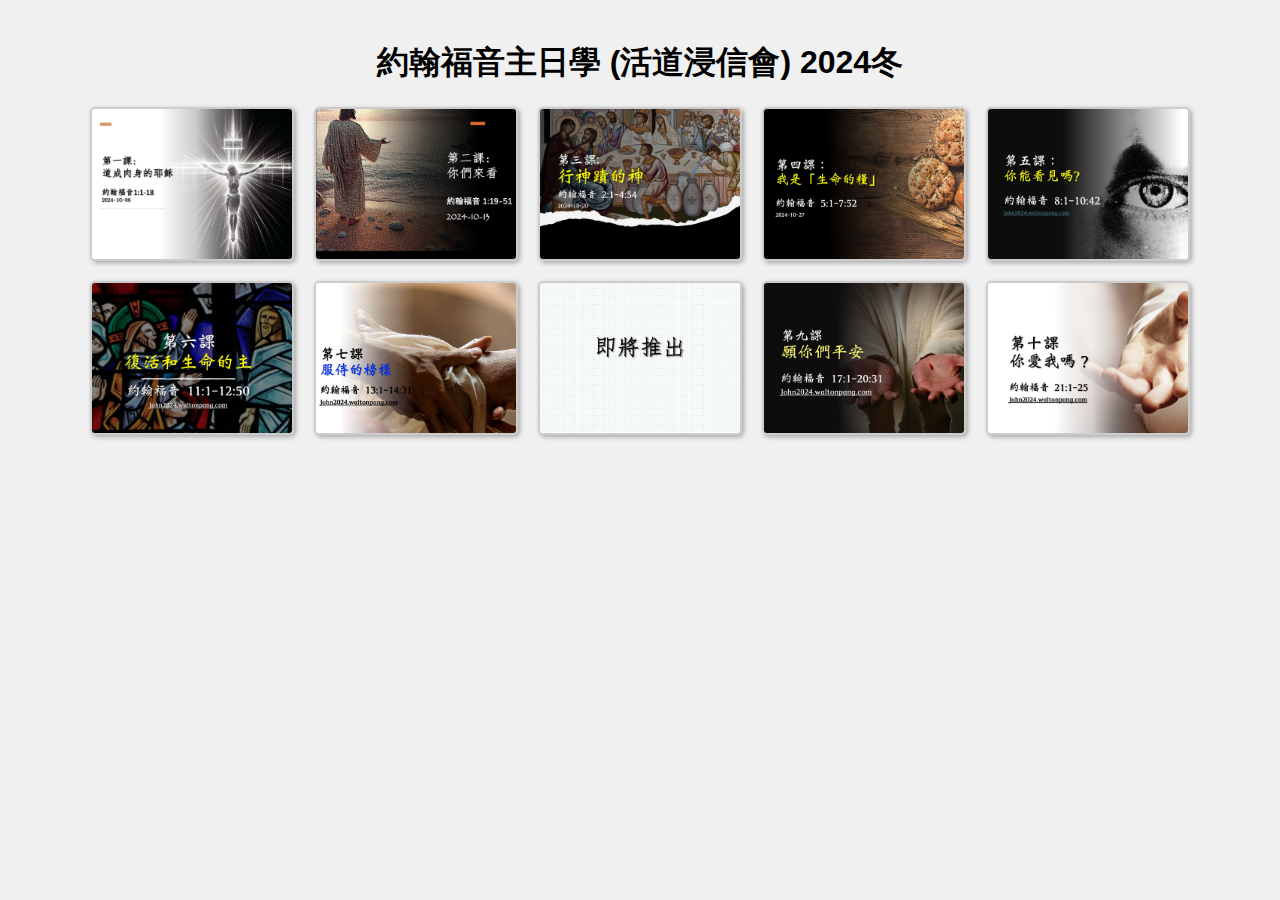
<file: index.html>
<!DOCTYPE html>
<html lang="en">
<head>
    <meta charset="UTF-8">
    <meta http-equiv="X-UA-Compatible" content="IE=edge">
    <meta name="viewport" content="width=device-width, initial-scale=1.0">
    <title>約翰福音主日學 (活道浸信會) 2024冬</title>
    <style>
        body {
            font-family: Arial, sans-serif;
            background-color: #f0f0f0;
            margin: 0;
            padding: 20px;
        }
        h1 {
            text-align: center;
        }
        .gallery {
            display: flex;
            flex-wrap: wrap;
            justify-content: center;
            gap: 20px;
        }
        .thumbnail {
            width: 200px;
            height: 150px;
            overflow: hidden;
            border: 2px solid #ccc;
            border-radius: 5px;
            box-shadow: 2px 2px 5px rgba(0,0,0,0.3);
        }
        .thumbnail img {
            width: 100%;
            height: 100%;
            object-fit: cover;
            transition: transform 0.3s;
        }
        .thumbnail img:hover {
            transform: scale(1.1);
        }
        a {
            text-decoration: none;
            color: inherit;
        }
    </style>
</head>
<body>
    <h1>約翰福音主日學 (活道浸信會) 2024冬</h1>
    <div class="gallery">
        <a href="slides/lesson1.html" class="thumbnail">
            <img src="images/thumb1.jpeg" alt="第一課">
        </a>
        <a href="slides/lesson2.html" class="thumbnail">
            <img src="images/thumb2.jpeg" alt="第二課">
        </a>
        <a href="slides/lesson3.html" class="thumbnail">
            <img src="images/thumb3.jpeg" alt="第三課">
        </a>
        <a href="slides/lesson4.html" class="thumbnail">
            <img src="images/thumb4.jpeg" alt="第四課">
        </a>
        <a href="slides/lesson5.html" class="thumbnail">
            <img src="images/thumb5.jpeg" alt="第五課">
        </a>
        <a href="slides/lesson6.html" class="thumbnail">
            <img src="images/thumb6.jpeg" alt="第六課">
        </a>
        <a href="slides/lesson7.html" class="thumbnail">
            <img src="images/thumb7.jpeg" alt="第七課">
        </a>
        <a href="slides/lesson8.html" class="thumbnail">
            <img src="images/thumb8.jpeg" alt="第八課">
        </a>
        <a href="slides/lesson9.html" class="thumbnail">
            <img src="images/thumb9.jpeg" alt="第九課">
        </a>
        <a href="slides/lesson10.html" class="thumbnail">
            <img src="images/thumb10.jpeg" alt="第十課">
        </a>
        <!-- Add more thumbnails as needed -->
    </div>
</body>
</html>
</file>
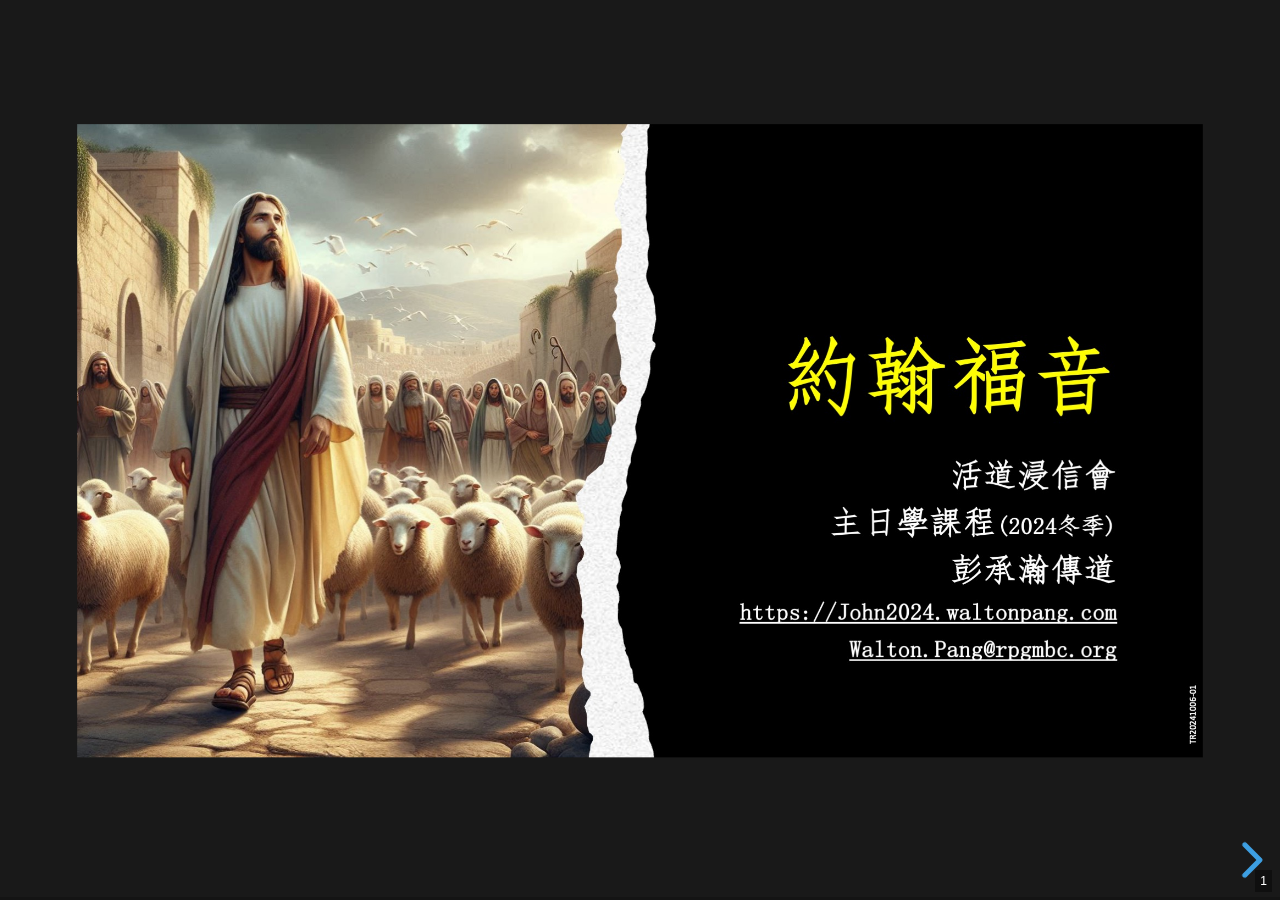
<file: slides/lesson1.html>
<!DOCTYPE html>
<html lang="en">
<head>
    <meta charset="UTF-8">
    <meta http-equiv="X-UA-Compatible" content="IE=edge">
    <meta name="viewport" content="width=device-width, initial-scale=1.0">
    <title>第一課</title>
    <link rel="stylesheet" href="../reveal.js/dist/reveal.css">
    <link rel="stylesheet" href="../reveal.js/dist/theme/black.css" id="theme">
    <style>
        /* Optional: Custom styles */
    </style>
</head>
<body>
    <div class="reveal">
        <div class="slides">
            <!-- Slide 1 -->
            <section>
                <img src="../images/lesson1/slide1.jpeg" alt="Slide 1" style="width:100%; height:auto;">
            </section>
            <!-- Slide 2 -->
            <section>
                <img src="../images/lesson1/slide2.jpeg" alt="Slide 2" style="width:100%; height:auto;">
            </section>
            <!-- Slide 3 -->
            <section>
                <img src="../images/lesson1/slide3.jpeg" alt="Slide 3" style="width:100%; height:auto;">
            </section>
            <!-- Slide 4 -->
            <section>
                <img src="../images/lesson1/slide4.jpeg" alt="Slide 4" style="width:100%; height:auto;">
            </section>
            <!-- Slide 5 -->
            <section>
                <img src="../images/lesson1/slide5.jpeg" alt="Slide 5" style="width:100%; height:auto;">
            </section>
            <!-- Slide 6 -->
            <section>
                <img src="../images/lesson1/slide6.jpeg" alt="Slide 6" style="width:100%; height:auto;">
            </section>
            <!-- Slide 7 -->
            <section>
                <img src="../images/lesson1/slide7.jpeg" alt="Slide 7" style="width:100%; height:auto;">
            </section>
            <!-- Slide 8 -->
            <section>
              <img src="../images/lesson1/slide8.jpeg" alt="Slide 8" style="width:100%; height:auto;">
            </section>
             <!-- Slide 9 -->
             <section>
              <img src="../images/lesson1/slide9.jpeg" alt="Slide 9" style="width:100%; height:auto;">
            </section>
            <!-- Slide 10 -->
            <section>
                <img src="../images/lesson1/slide10.jpeg" alt="Slide 10" style="width:100%; height:auto;">
            </section>
            <!-- Slide 11 -->
            <section>
                <img src="../images/lesson1/slide11.jpeg" alt="Slide 11" style="width:100%; height:auto;">
            </section>
            <!-- Slide 12 -->
            <section>
                <img src="../images/lesson1/slide12.jpeg" alt="Slide 12" style="width:100%; height:auto;">
            </section>
            <!-- Slide 13 -->
            <section>
                <img src="../images/lesson1/slide13.jpeg" alt="Slide 13" style="width:100%; height:auto;">
            </section>
        </div>
    </div>

    <script src="../reveal.js/dist/reveal.js"></script>
    <script>
        Reveal.initialize({
            controls: true,
            progress: true,
            center: true,
            hash: true,
            slideNumber: true,
            transition: 'slide' // none/fade/slide/convex/concave/zoom
        });
    </script>
</body>
</html>
</file>
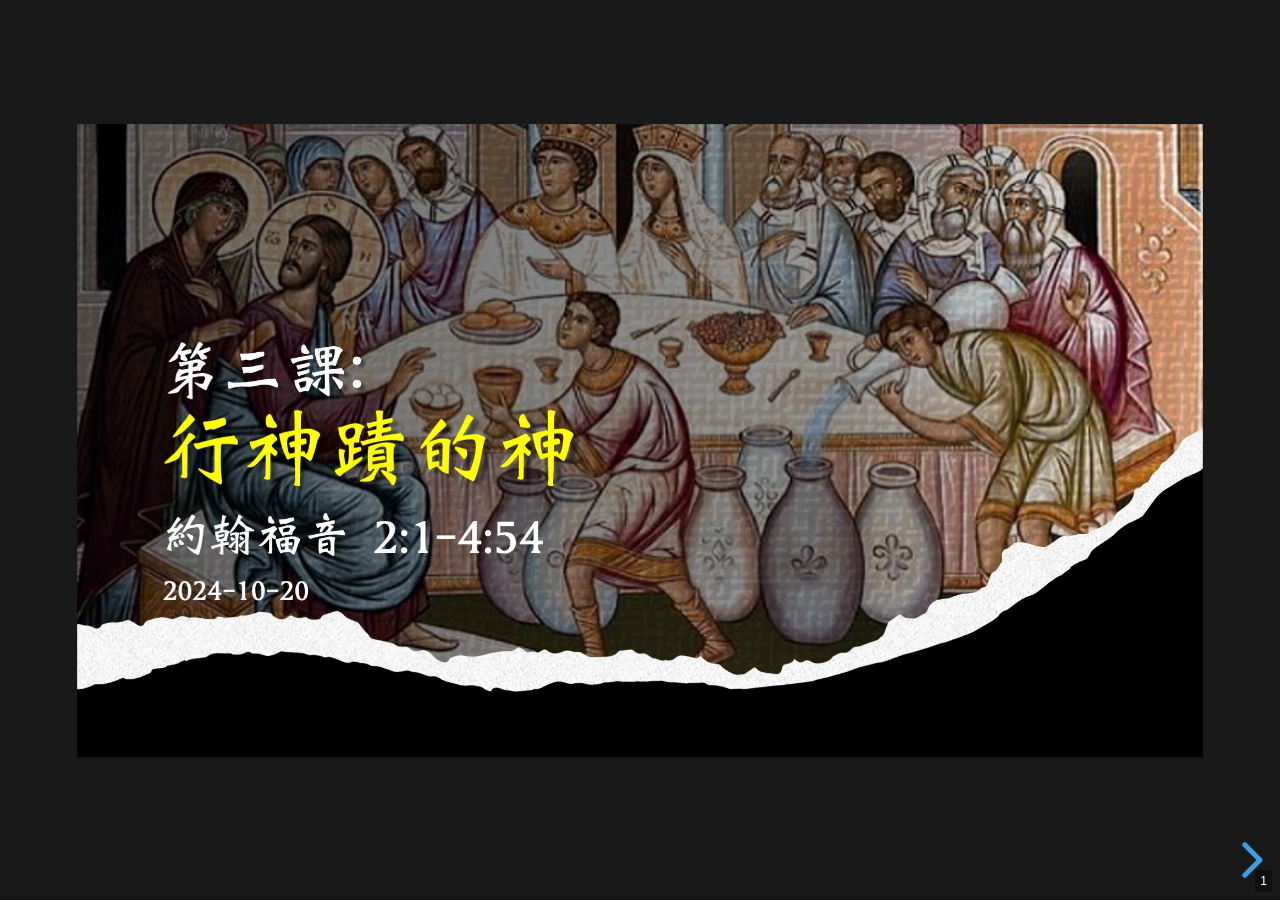
<file: slides/lesson3.html>
<!DOCTYPE html>
<html lang="en">
<head>
    <meta charset="UTF-8">
    <meta http-equiv="X-UA-Compatible" content="IE=edge">
    <meta name="viewport" content="width=device-width, initial-scale=1.0">
    <title>第三課</title>
    <link rel="stylesheet" href="../reveal.js/dist/reveal.css">
    <link rel="stylesheet" href="../reveal.js/dist/theme/black.css" id="theme">
    <style>
        /* Optional: Custom styles */
    </style>
</head>
<body>
    <div class="reveal">
        <div class="slides">
            <!-- Slide 1 -->
            <section>
                <img src="../images/lesson3/TR20241020-01.jpeg" alt="Slide 1" style="width:100%; height:auto;">
            </section>
            <!-- Slide 2 -->
            <section>
                <img src="../images/lesson3/TR20241020-02.jpeg" alt="Slide 2" style="width:100%; height:auto;">
            </section>
            <!-- Slide 3 -->
            <section>
                <img src="../images/lesson3/TR20241020-03.jpeg" alt="Slide 3" style="width:100%; height:auto;">
            </section>
            <!-- Slide 4 -->
            <section>
                <img src="../images/lesson3/TR20241020-04.jpeg" alt="Slide 4" style="width:100%; height:auto;">
            </section>
            <!-- Slide 5 -->
            <section>
                <img src="../images/lesson3/TR20241020-05.jpeg" alt="Slide 5" style="width:100%; height:auto;">
            </section>
            <!-- Slide 6 -->
            <section>
                <img src="../images/lesson3/TR20241020-06.jpeg" alt="Slide 6" style="width:100%; height:auto;">
            </section>
            <!-- Slide 7 -->
            <section>
                <img src="../images/lesson3/TR20241020-07.jpeg" alt="Slide 7" style="width:100%; height:auto;">
            </section>
            <!-- Slide 8 -->
            <section>
              <img src="../images/lesson3/TR20241020-08.jpeg" alt="Slide 8" style="width:100%; height:auto;">
            </section>
             <!-- Slide 9 -->
             <section>
              <img src="../images/lesson3/TR20241020-09.jpeg" alt="Slide 9" style="width:100%; height:auto;">
            </section>
            <!-- Slide 10 -->
            <section>
                <img src="../images/lesson3/TR20241020-10.jpeg" alt="Slide 10" style="width:100%; height:auto;">
            </section>
            <!-- Slide 11 -->
            <section>
                <img src="../images/lesson3/TR20241020-11.jpeg" alt="Slide 11" style="width:100%; height:auto;">
            </section>
            <!-- Slide 12 -->
            <section>
                <img src="../images/lesson3/TR20241020-12.jpeg" alt="Slide 12" style="width:100%; height:auto;">
            </section>
            <!-- Slide 13 -->
            <section>
                <img src="../images/lesson3/TR20241020-13.jpeg" alt="Slide 13" style="width:100%; height:auto;">
            </section>
            <!-- Slide 14 -->
            <section>
                <img src="../images/lesson3/TR20241020-14.jpeg" alt="Slide 14" style="width:100%; height:auto;">
            </section>
            <!-- Slide 15 -->
            <section>
                <img src="../images/lesson3/TR20241020-15.jpeg" alt="Slide 15" style="width:100%; height:auto;">
            </section>
            <!-- Slide 16 -->
            <section>
                <img src="../images/lesson3/TR20241020-16.jpeg" alt="Slide 16" style="width:100%; height:auto;">
            </section>
            <!-- Slide 17 -->
            <section>
                <img src="../images/lesson3/TR20241020-17.jpeg" alt="Slide 17" style="width:100%; height:auto;">
            </section>
            <!-- Slide 18 -->
            <section>
                <img src="../images/lesson3/TR20241020-18.jpeg" alt="Slide 18" style="width:100%; height:auto;">
            </section>
        </div>
    </div>

    <script src="../reveal.js/dist/reveal.js"></script>
    <script>
        Reveal.initialize({
            controls: true,
            progress: true,
            center: true,
            hash: true,
            slideNumber: true,
            transition: 'slide' // none/fade/slide/convex/concave/zoom
        });
    </script>
</body>
</html>
</file>
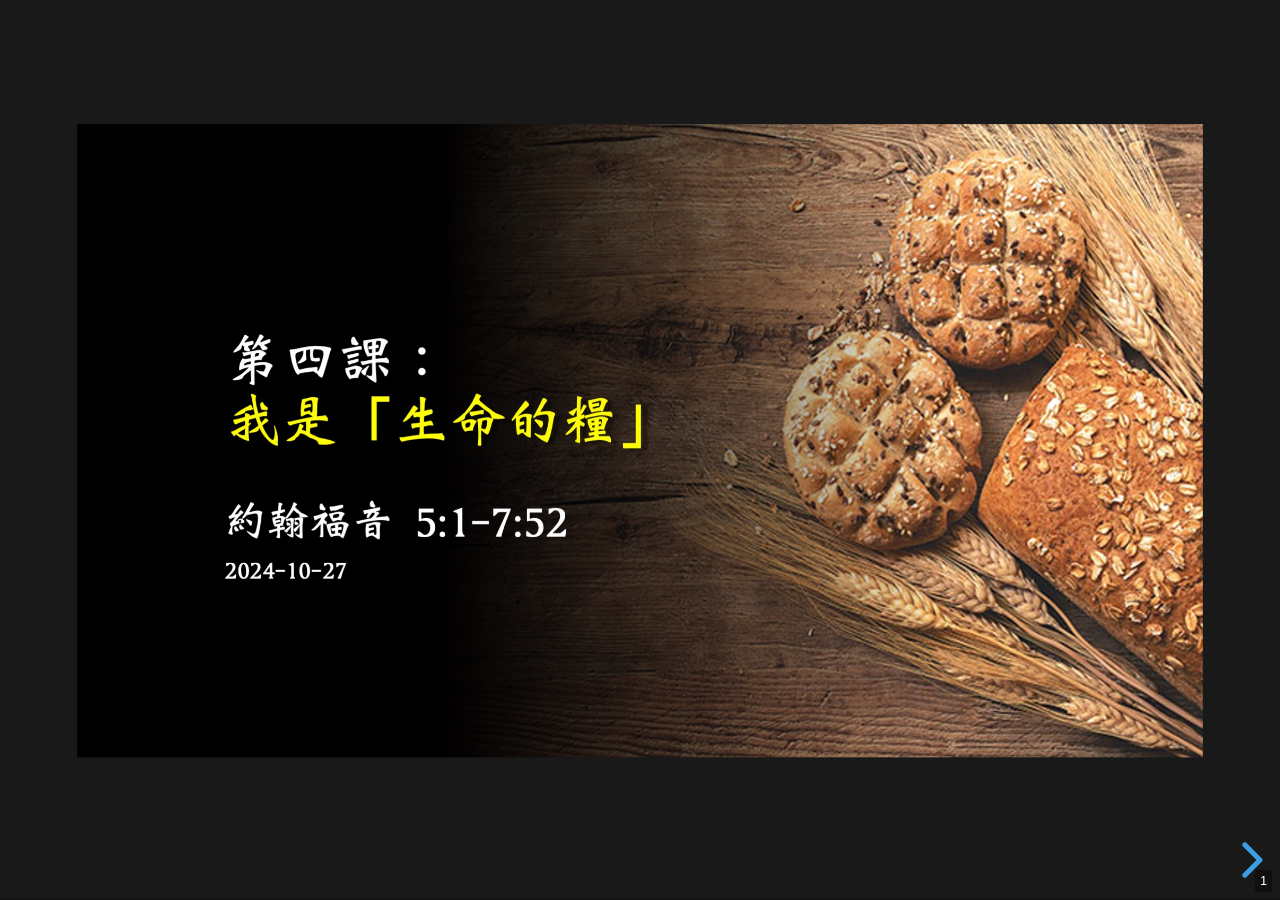
<file: slides/lesson4.html>
<!DOCTYPE html>
<html lang="en">
<head>
    <meta charset="UTF-8">
    <meta http-equiv="X-UA-Compatible" content="IE=edge">
    <meta name="viewport" content="width=device-width, initial-scale=1.0">
    <title>第四課</title>
    <link rel="stylesheet" href="../reveal.js/dist/reveal.css">
    <link rel="stylesheet" href="../reveal.js/dist/theme/black.css" id="theme">
    <style>
        /* Optional: Custom styles */
    </style>
</head>
<body>
    <div class="reveal">
        <div class="slides">
            <!-- Slide 1 -->
            <section>
                <img src="../images/lesson4/TR20241027-01.jpeg" alt="Slide 1" style="width:100%; height:auto;">
            </section>
            <!-- Slide 2 -->
            <section>
                <img src="../images/lesson4/TR20241027-02.jpeg" alt="Slide 2" style="width:100%; height:auto;">
            </section>
            <!-- Slide 3 -->
            <section>
                <img src="../images/lesson4/TR20241027-03.jpeg" alt="Slide 3" style="width:100%; height:auto;">
            </section>
            <!-- Slide 4 -->
            <section>
                <img src="../images/lesson4/TR20241027-04.jpeg" alt="Slide 4" style="width:100%; height:auto;">
            </section>
            <!-- Slide 5 -->
            <section>
                <img src="../images/lesson4/TR20241027-05.jpeg" alt="Slide 5" style="width:100%; height:auto;">
            </section>
            <!-- Slide 6 -->
            <section>
                <img src="../images/lesson4/TR20241027-06.jpeg" alt="Slide 6" style="width:100%; height:auto;">
            </section>
            <!-- Slide 7 -->
            <section>
                <img src="../images/lesson4/TR20241027-07.jpeg" alt="Slide 7" style="width:100%; height:auto;">
            </section>
            <!-- Slide 8 -->
            <section>
              <img src="../images/lesson4/TR20241027-08.jpeg" alt="Slide 8" style="width:100%; height:auto;">
            </section>
             <!-- Slide 9 -->
             <section>
              <img src="../images/lesson4/TR20241027-09.jpeg" alt="Slide 9" style="width:100%; height:auto;">
            </section>
            <!-- Slide 10 -->
            <section>
                <img src="../images/lesson4/TR20241027-10.jpeg" alt="Slide 10" style="width:100%; height:auto;">
            </section>
            <!-- Slide 11 -->
            <section>
                <img src="../images/lesson4/TR20241027-11.jpeg" alt="Slide 11" style="width:100%; height:auto;">
            </section>
            <!-- Slide 12 -->
            <section>
                <img src="../images/lesson4/TR20241027-12.jpeg" alt="Slide 12" style="width:100%; height:auto;">
            </section>
            <!-- Slide 13 -->
            <section>
                <img src="../images/lesson4/TR20241027-13.jpeg" alt="Slide 13" style="width:100%; height:auto;">
            </section>
            <!-- Slide 14 -->
            <section>
                <img src="../images/lesson4/TR20241027-14.jpeg" alt="Slide 14" style="width:100%; height:auto;">
            </section>
            <!-- Slide 15 -->
            <section>
                <img src="../images/lesson4/TR20241027-15.jpeg" alt="Slide 15" style="width:100%; height:auto;">
            </section>
            <!-- Slide 16 -->
            <section>
                <img src="../images/lesson4/TR20241027-16.jpeg" alt="Slide 16" style="width:100%; height:auto;">
            </section>
            <!-- Slide 17 -->
            <section>
                <img src="../images/lesson4/TR20241027-17.jpeg" alt="Slide 17" style="width:100%; height:auto;">
            </section>
            <!-- Slide 18 -->
            <section>
                <img src="../images/lesson4/TR20241027-18.jpeg" alt="Slide 18" style="width:100%; height:auto;">
            </section>
        </div>
    </div>

    <script src="../reveal.js/dist/reveal.js"></script>
    <script>
        Reveal.initialize({
            controls: true,
            progress: true,
            center: true,
            hash: true,
            slideNumber: true,
            transition: 'slide' // none/fade/slide/convex/concave/zoom
        });
    </script>
</body>
</html>
</file>
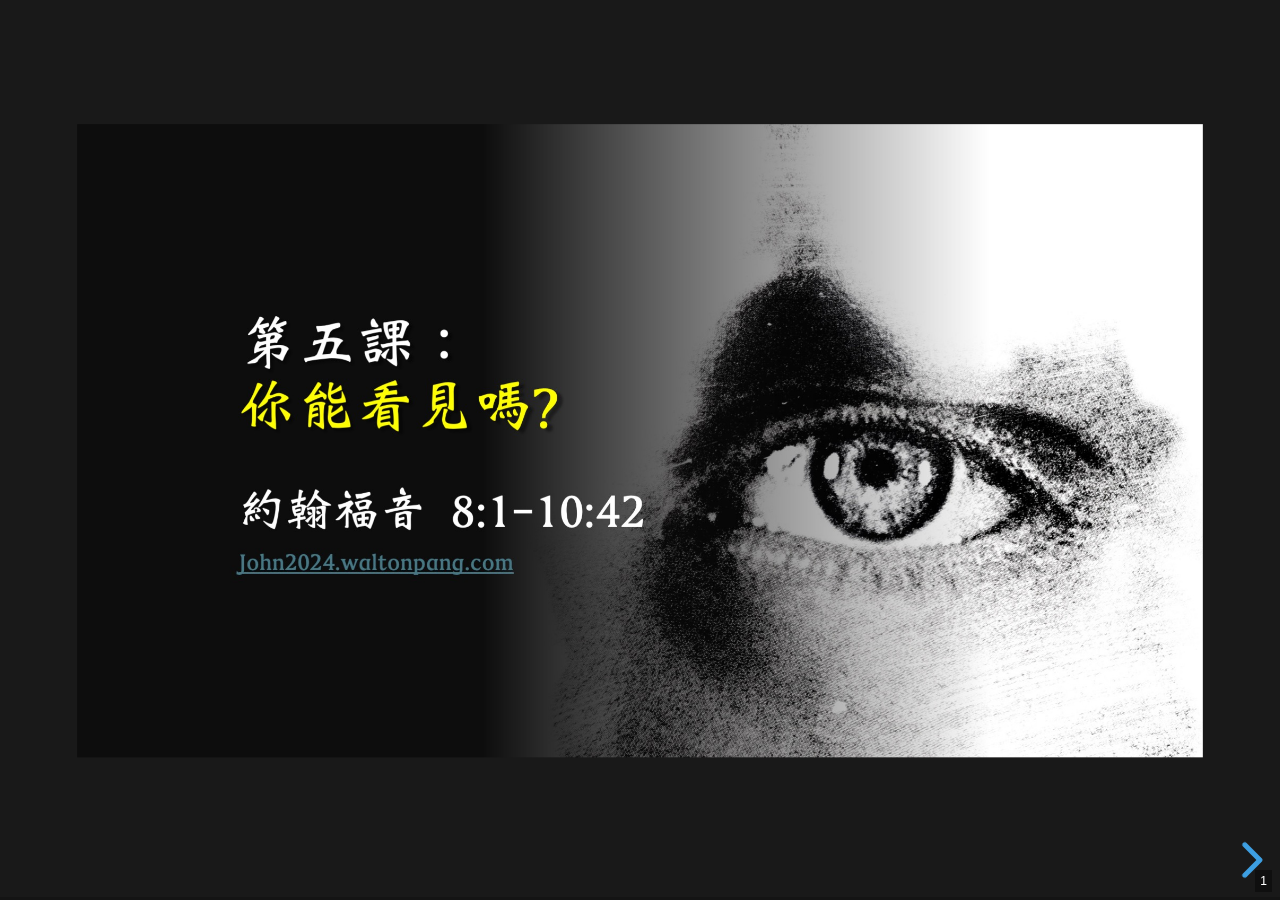
<file: slides/lesson5.html>
<!DOCTYPE html>
<html lang="en">
<head>
    <meta charset="UTF-8">
    <meta http-equiv="X-UA-Compatible" content="IE=edge">
    <meta name="viewport" content="width=device-width, initial-scale=1.0">
    <title>第四課</title>
    <link rel="stylesheet" href="../reveal.js/dist/reveal.css">
    <link rel="stylesheet" href="../reveal.js/dist/theme/black.css" id="theme">
    <style>
        /* Optional: Custom styles */
    </style>
</head>
<body>
    <div class="reveal">
        <div class="slides">
            <!-- Slide 1 -->
            <section>
                <img src="../images/lesson5/TR20241103-01.jpeg" alt="Slide 1" style="width:100%; height:auto;">
            </section>
            <!-- Slide 2 -->
            <section>
                <img src="../images/lesson5/TR20241103-02.jpeg" alt="Slide 2" style="width:100%; height:auto;">
            </section>
            <!-- Slide 3 -->
            <section>
                <img src="../images/lesson5/TR20241103-03.jpeg" alt="Slide 3" style="width:100%; height:auto;">
            </section>
            <!-- Slide 4 -->
            <section>
                <img src="../images/lesson5/TR20241103-04.jpeg" alt="Slide 4" style="width:100%; height:auto;">
            </section>
            <!-- Slide 5 -->
            <section>
                <img src="../images/lesson5/TR20241103-05.jpeg" alt="Slide 5" style="width:100%; height:auto;">
            </section>
            <!-- Slide 6 -->
            <section>
                <img src="../images/lesson5/TR20241103-06.jpeg" alt="Slide 6" style="width:100%; height:auto;">
            </section>
            <!-- Slide 7 -->
            <section>
                <img src="../images/lesson5/TR20241103-07.jpeg" alt="Slide 7" style="width:100%; height:auto;">
            </section>
            <!-- Slide 8 -->
            <section>
              <img src="../images/lesson5/TR20241103-08.jpeg" alt="Slide 8" style="width:100%; height:auto;">
            </section>
             <!-- Slide 9 -->
             <section>
              <img src="../images/lesson5/TR20241103-09.jpeg" alt="Slide 9" style="width:100%; height:auto;">
            </section>
            <!-- Slide 10 -->
            <section>
                <img src="../images/lesson5/TR20241103-10.jpeg" alt="Slide 10" style="width:100%; height:auto;">
            </section>
            <!-- Slide 11 -->
            <section>
                <img src="../images/lesson5/TR20241103-11.jpeg" alt="Slide 11" style="width:100%; height:auto;">
            </section>
            <!-- Slide 12 -->
            <section>
                <img src="../images/lesson5/TR20241103-12.jpeg" alt="Slide 12" style="width:100%; height:auto;">
            </section>
            <!-- Slide 13 -->
            <section>
                <img src="../images/lesson5/TR20241103-13.jpeg" alt="Slide 13" style="width:100%; height:auto;">
            </section>
            <!-- Slide 14 -->
            <section>
                <img src="../images/lesson5/TR20241103-14.jpeg" alt="Slide 14" style="width:100%; height:auto;">
            </section>
            <!-- Slide 15 -->
            <section>
                <img src="../images/lesson5/TR20241103-15.jpeg" alt="Slide 15" style="width:100%; height:auto;">
            </section>
            <!-- Slide 16 -->
            <section>
                <img src="../images/lesson5/TR20241103-16.jpeg" alt="Slide 16" style="width:100%; height:auto;">
            </section>
            <!-- Slide 17 -->
            <section>
                <img src="../images/lesson5/TR20241103-17.jpeg" alt="Slide 17" style="width:100%; height:auto;">
            </section>
            <!-- Slide 18 -->
            <section>
                <img src="../images/lesson5/TR20241103-18.jpeg" alt="Slide 18" style="width:100%; height:auto;">
            </section>
        </div>
    </div>

    <script src="../reveal.js/dist/reveal.js"></script>
    <script>
        Reveal.initialize({
            controls: true,
            progress: true,
            center: true,
            hash: true,
            slideNumber: true,
            transition: 'slide' // none/fade/slide/convex/concave/zoom
        });
    </script>
</body>
</html>
</file>
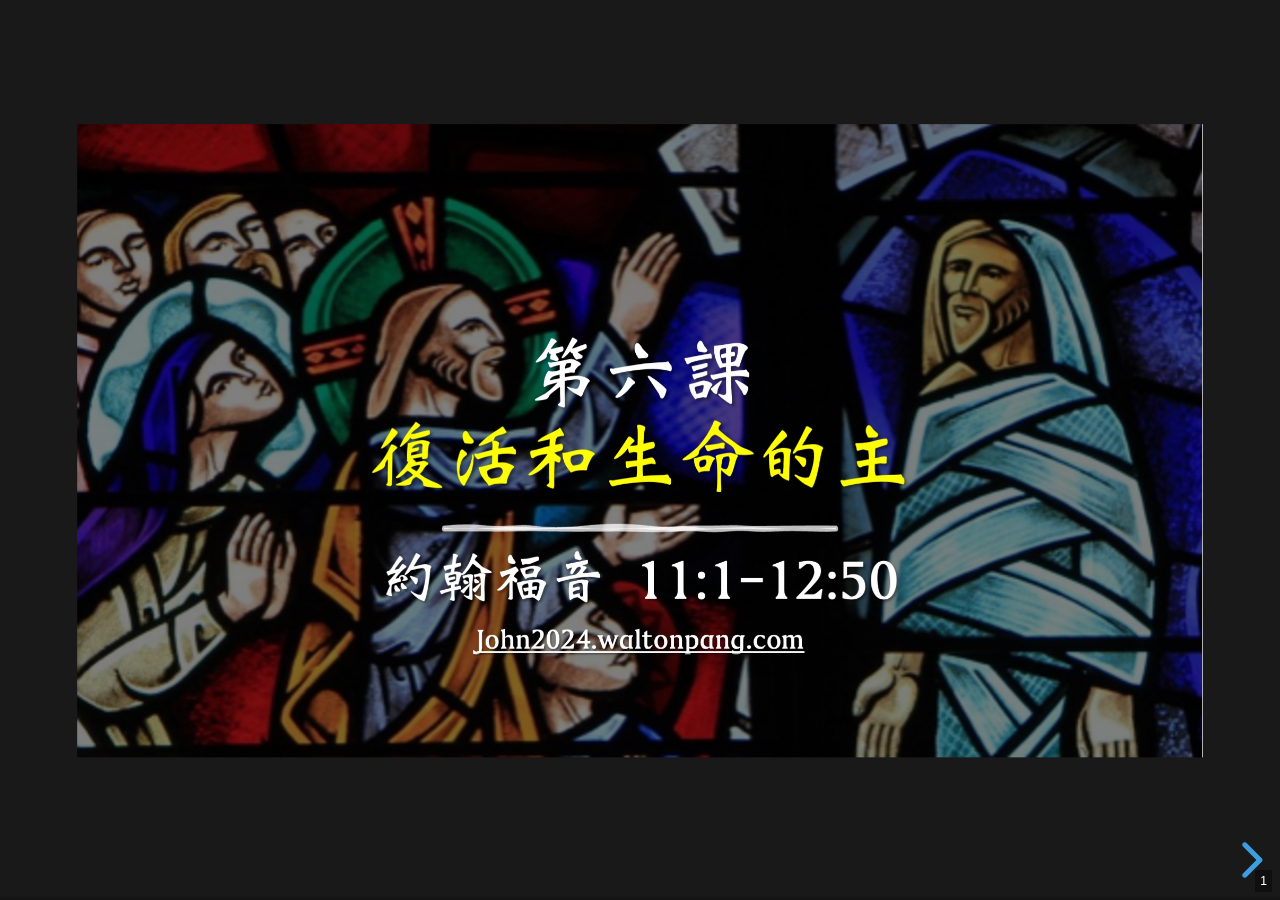
<file: slides/lesson6.html>
<!DOCTYPE html>
<html lang="en">
<head>
    <meta charset="UTF-8">
    <meta http-equiv="X-UA-Compatible" content="IE=edge">
    <meta name="viewport" content="width=device-width, initial-scale=1.0">
    <title>第六課</title>
    <link rel="stylesheet" href="../reveal.js/dist/reveal.css">
    <link rel="stylesheet" href="../reveal.js/dist/theme/black.css" id="theme">
    <style>
        /* Optional: Custom styles */
    </style>
</head>
<body>
    <div class="reveal">
        <div class="slides">
            <!-- Slide 1 -->
            <section>
                <img src="../images/lesson6/TR20241110-01.jpeg" alt="Slide 1" style="width:100%; height:auto;">
            </section>
            <!-- Slide 2 -->
            <section>
                <img src="../images/lesson6/TR20241110-02.jpeg" alt="Slide 2" style="width:100%; height:auto;">
            </section>
            <!-- Slide 3 -->
            <section>
                <img src="../images/lesson6/TR20241110-03.jpeg" alt="Slide 3" style="width:100%; height:auto;">
            </section>
            <!-- Slide 4 -->
            <section>
                <img src="../images/lesson6/TR20241110-04.jpeg" alt="Slide 4" style="width:100%; height:auto;">
            </section>
            <!-- Slide 5 -->
            <section>
                <img src="../images/lesson6/TR20241110-05.jpeg" alt="Slide 5" style="width:100%; height:auto;">
            </section>
            <!-- Slide 6 -->
            <section>
                <img src="../images/lesson6/TR20241110-06.jpeg" alt="Slide 6" style="width:100%; height:auto;">
            </section>
            <!-- Slide 7 -->
            <section>
                <img src="../images/lesson6/TR20241110-07.jpeg" alt="Slide 7" style="width:100%; height:auto;">
            </section>
            <!-- Slide 8 -->
            <section>
              <img src="../images/lesson6/TR20241110-08.jpeg" alt="Slide 8" style="width:100%; height:auto;">
            </section>
             <!-- Slide 9 -->
             <section>
              <img src="../images/lesson6/TR20241110-09.jpeg" alt="Slide 9" style="width:100%; height:auto;">
            </section>
            <!-- Slide 10 -->
            <section>
                <img src="../images/lesson6/TR20241110-10.jpeg" alt="Slide 10" style="width:100%; height:auto;">
            </section>
            <!-- Slide 11 -->
            <section>
                <img src="../images/lesson6/TR20241110-11.jpeg" alt="Slide 11" style="width:100%; height:auto;">
            </section>
            <!-- Slide 12 -->
            <section>
                <img src="../images/lesson6/TR20241110-12.jpeg" alt="Slide 12" style="width:100%; height:auto;">
            </section>
            <!-- Slide 13 -->
            <section>
                <img src="../images/lesson6/TR20241110-13.jpeg" alt="Slide 13" style="width:100%; height:auto;">
            </section>
            <!-- Slide 14 -->
            <section>
                <img src="../images/lesson6/TR20241110-14.jpeg" alt="Slide 14" style="width:100%; height:auto;">
            </section>
            <!-- Slide 15 -->
            <section>
                <img src="../images/lesson6/TR20241110-15.jpeg" alt="Slide 15" style="width:100%; height:auto;">
            </section>
            <!-- Slide 16 -->
            <section>
                <img src="../images/lesson6/TR20241110-16.jpeg" alt="Slide 16" style="width:100%; height:auto;">
            </section>
            <!-- Slide 17 -->
            <section>
                <img src="../images/lesson6/TR20241110-17.jpeg" alt="Slide 17" style="width:100%; height:auto;">
            </section>
            <!-- Slide 18 -->
            <section>
                <img src="../images/lesson6/TR20241110-18.jpeg" alt="Slide 18" style="width:100%; height:auto;">
            </section>
        </div>
    </div>

    <script src="../reveal.js/dist/reveal.js"></script>
    <script>
        Reveal.initialize({
            controls: true,
            progress: true,
            center: true,
            hash: true,
            slideNumber: true,
            transition: 'slide' // none/fade/slide/convex/concave/zoom
        });
    </script>
</body>
</html>
</file>
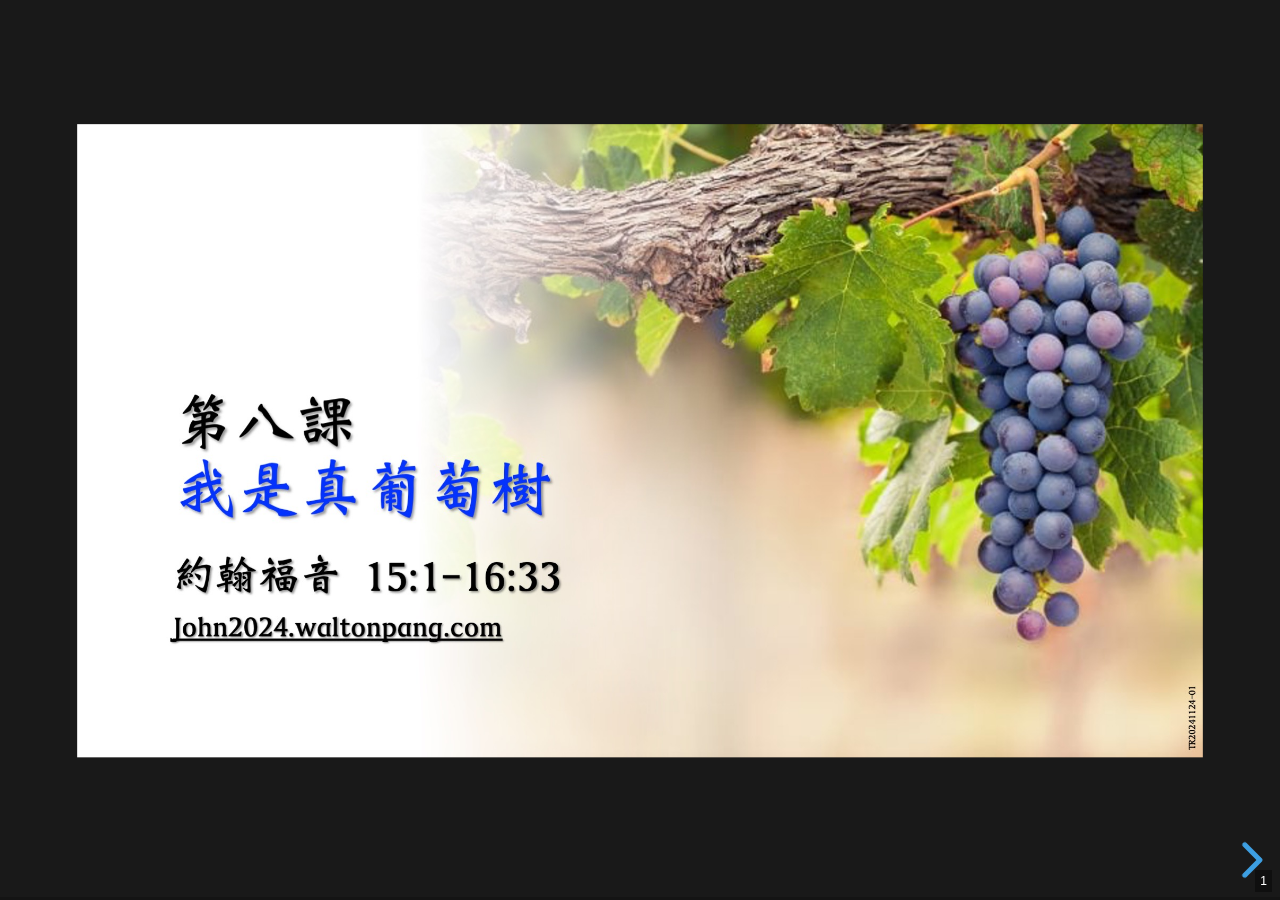
<file: slides/lesson8.html>
<!DOCTYPE html>
<html lang="en">
<head>
    <meta charset="UTF-8">
    <meta http-equiv="X-UA-Compatible" content="IE=edge">
    <meta name="viewport" content="width=device-width, initial-scale=1.0">
    <title>第八課</title>
    <link rel="stylesheet" href="../reveal.js/dist/reveal.css">
    <link rel="stylesheet" href="../reveal.js/dist/theme/black.css" id="theme">
    <style>
        /* Optional: Custom styles */
    </style>
</head>
<body>
    <div class="reveal">
        <div class="slides">
            <!-- Slide 1 -->
            <section>
                <img src="../images/lesson8/TR20241124-01.jpeg" alt="Slide 1" style="width:100%; height:auto;">
            </section>
            <!-- Slide 2 -->
            <section>
                <img src="../images/lesson8/TR20241124-02.jpeg" alt="Slide 2" style="width:100%; height:auto;">
            </section>
            <!-- Slide 3 -->
            <section>
                <img src="../images/lesson8/TR20241124-03.jpeg" alt="Slide 3" style="width:100%; height:auto;">
            </section>
            <!-- Slide 4 -->
            <section>
                <img src="../images/lesson8/TR20241124-04.jpeg" alt="Slide 4" style="width:100%; height:auto;">
            </section>
            <!-- Slide 5 -->
            <section>
                <img src="../images/lesson8/TR20241124-05.jpeg" alt="Slide 5" style="width:100%; height:auto;">
            </section>
            <!-- Slide 6 -->
            <section>
                <img src="../images/lesson8/TR20241124-06.jpeg" alt="Slide 6" style="width:100%; height:auto;">
            </section>
            <!-- Slide 7 -->
            <section>
                <img src="../images/lesson8/TR20241124-07.jpeg" alt="Slide 7" style="width:100%; height:auto;">
            </section>
            <!-- Slide 8 -->
            <section>
              <img src="../images/lesson8/TR20241124-08.jpeg" alt="Slide 8" style="width:100%; height:auto;">
            </section>
             <!-- Slide 9 -->
             <section>
              <img src="../images/lesson8/TR20241124-09.jpeg" alt="Slide 9" style="width:100%; height:auto;">
            </section>
            <!-- Slide 10 -->
            <section>
                <img src="../images/lesson8/TR20241124-10.jpeg" alt="Slide 10" style="width:100%; height:auto;">
            </section>
            <!-- Slide 11 -->
            <section>
                <img src="../images/lesson8/TR20241124-11.jpeg" alt="Slide 11" style="width:100%; height:auto;">
            </section>
            <!-- Slide 12 -->
            <section>
                <img src="../images/lesson8/TR20241124-12.jpeg" alt="Slide 12" style="width:100%; height:auto;">
            </section>
            <!-- Slide 13 -->
            <section>
                <img src="../images/lesson8/TR20241124-13.jpeg" alt="Slide 13" style="width:100%; height:auto;">
            </section>
            <!-- Slide 14 -->
            <section>
                <img src="../images/lesson8/TR20241124-14.jpeg" alt="Slide 14" style="width:100%; height:auto;">
            </section>
            <!-- Slide 15 -->
            <section>
                <img src="../images/lesson8/TR20241124-15.jpeg" alt="Slide 15" style="width:100%; height:auto;">
            </section>
            <!-- Slide 16 -->
            <section>
                <img src="../images/lesson8/TR20241124-16.jpeg" alt="Slide 16" style="width:100%; height:auto;">
            </section>
            <!-- Slide 17 -->
            <section>
                <img src="../images/lesson8/TR20241124-17.jpeg" alt="Slide 17" style="width:100%; height:auto;">
            </section>
            <!-- Slide 18 -->
            <section>
                <img src="../images/lesson8/TR20241124-18.jpeg" alt="Slide 18" style="width:100%; height:auto;">
            </section>
            <!-- Slide 19 -->
            <section>
                <img src="../images/lesson8/TR20241124-19.jpeg" alt="Slide 19" style="width:100%; height:auto;">
            </section>
            <!-- Slide 20 -->
            <section>
                <img src="../images/lesson8/TR20241124-20.jpeg" alt="Slide 20" style="width:100%; height:auto;">
            </section>
            <!-- Slide 21 -->
            <section>
                <img src="../images/lesson8/TR20241124-21.jpeg" alt="Slide 20" style="width:100%; height:auto;">
            </section>
            <!-- Slide 22 -->
            <section>
                <img src="../images/lesson8/TR20241124-22.jpeg" alt="Slide 22" style="width:100%; height:auto;">
            </section>
            <!-- Slide 23 -->
            <section>
                <img src="../images/lesson8/TR20241124-23.jpeg" alt="Slide 23" style="width:100%; height:auto;">
            </section>
            <!-- Slide 24 -->
            <section>
                <img src="../images/lesson8/TR20241124-24.jpeg" alt="Slide 24" style="width:100%; height:auto;">
            </section>
        </div>
    </div>
    <script src="../reveal.js/dist/reveal.js"></script>
    <script>
        Reveal.initialize({
            controls: true,
            progress: true,
            center: true,
            hash: true,
            slideNumber: true,
            transition: 'slide' // none/fade/slide/convex/concave/zoom
        });
    </script>
</body>
</html>
</file>
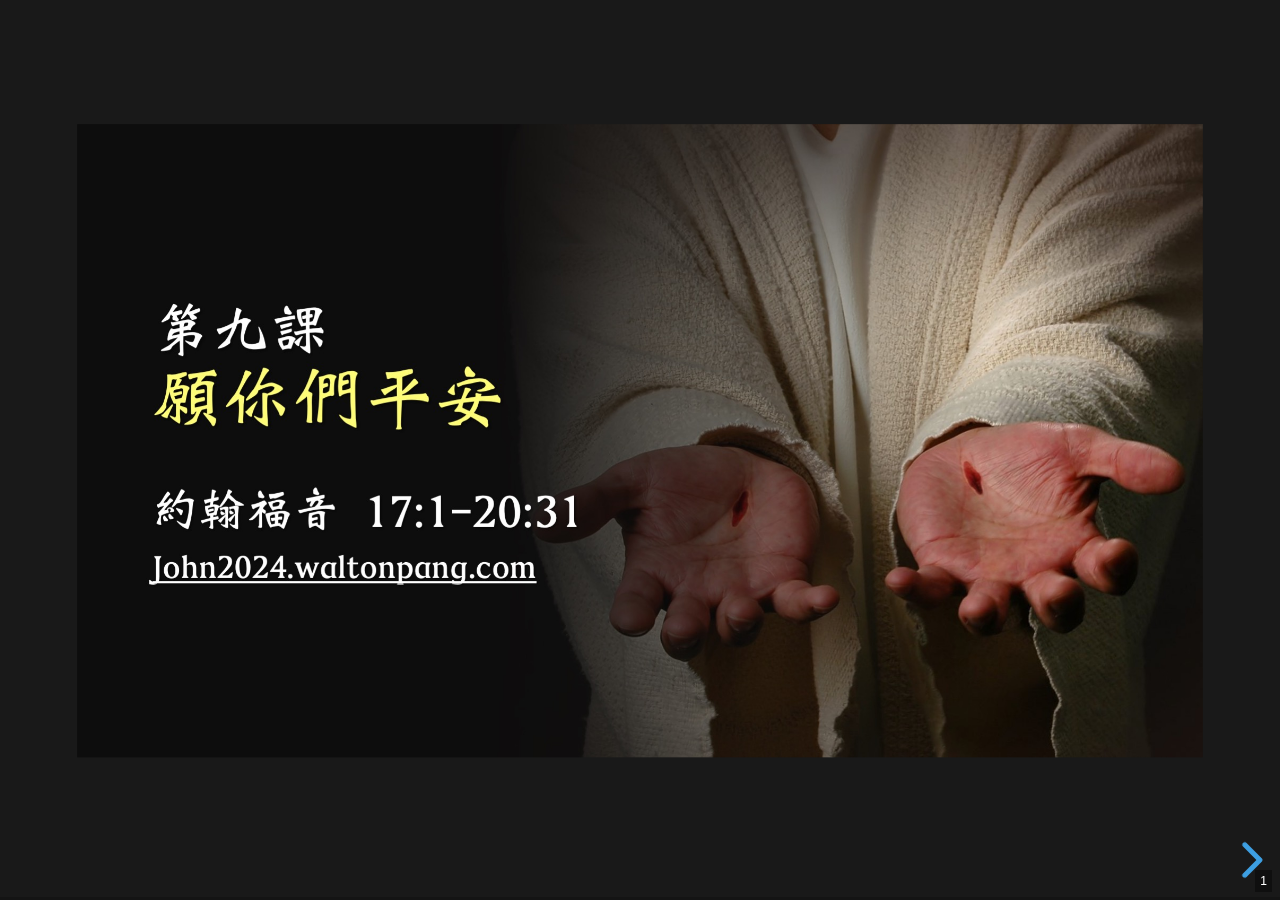
<file: slides/lesson9.html>
<!DOCTYPE html>
<html lang="en">
<head>
    <meta charset="UTF-8">
    <meta http-equiv="X-UA-Compatible" content="IE=edge">
    <meta name="viewport" content="width=device-width, initial-scale=1.0">
    <title>第九課</title>
    <link rel="stylesheet" href="../reveal.js/dist/reveal.css">
    <link rel="stylesheet" href="../reveal.js/dist/theme/black.css" id="theme">
    <style>
        /* Optional: Custom styles */
    </style>
</head>
<body>
    <div class="reveal">
        <div class="slides">
            <!-- Slide 1 -->
            <section>
                <img src="../images/lesson9//TR20241201-01.jpeg" alt="Slide 1" style="width:100%; height:auto;">
            </section>
            <!-- Slide 2 -->
            <section>
                <img src="../images/lesson9/TR20241201-02.jpeg" alt="Slide 2" style="width:100%; height:auto;">
            </section>
            <!-- Slide 3 -->
            <section>
                <img src="../images/lesson9/TR20241201-03.jpeg" alt="Slide 3" style="width:100%; height:auto;">
            </section>
            <!-- Slide 4 -->
            <section>
                <img src="../images/lesson9/TR20241201-04.jpeg" alt="Slide 4" style="width:100%; height:auto;">
            </section>
            <!-- Slide 5 -->
            <section>
                <img src="../images/lesson9/TR20241201-05.jpeg" alt="Slide 5" style="width:100%; height:auto;">
            </section>
            <!-- Slide 6 -->
            <section>
                <img src="../images/lesson9/TR20241201-06.jpeg" alt="Slide 6" style="width:100%; height:auto;">
            </section>
            <!-- Slide 7 -->
            <section>
                <img src="../images/lesson9/TR20241201-07.jpeg" alt="Slide 7" style="width:100%; height:auto;">
            </section>
            <!-- Slide 8 -->
            <section>
              <img src="../images/lesson9/TR20241201-08.jpeg" alt="Slide 8" style="width:100%; height:auto;">
            </section>
             <!-- Slide 9 -->
             <section>
              <img src="../images/lesson9/TR20241201-09.jpeg" alt="Slide 9" style="width:100%; height:auto;">
            </section>
            <!-- Slide 10 -->
            <section>
                <img src="../images/lesson9/TR20241201-10.jpeg" alt="Slide 10" style="width:100%; height:auto;">
            </section>
            <!-- Slide 11 -->
            <section>
                <img src="../images/lesson9/TR20241201-11.jpeg" alt="Slide 11" style="width:100%; height:auto;">
            </section>
            <!-- Slide 12 -->
            <section>
                <img src="../images/lesson9/TR20241201-12.jpeg" alt="Slide 12" style="width:100%; height:auto;">
            </section>
            <!-- Slide 13 -->
            <section>
                <img src="../images/lesson9/TR20241201-13.jpeg" alt="Slide 13" style="width:100%; height:auto;">
            </section>
            <!-- Slide 14 -->
            <section>
                <img src="../images/lesson9/TR20241201-14.jpeg" alt="Slide 14" style="width:100%; height:auto;">
            </section>
            <!-- Slide 15 -->
            <section>
                <img src="../images/lesson9/TR20241201-15.jpeg" alt="Slide 15" style="width:100%; height:auto;">
            </section>
        </div>
    </div>

    <script src="../reveal.js/dist/reveal.js"></script>
    <script>
        Reveal.initialize({
            controls: true,
            progress: true,
            center: true,
            hash: true,
            slideNumber: true,
            transition: 'slide' // none/fade/slide/convex/concave/zoom
        });
    </script>
</body>
</html>
</file>
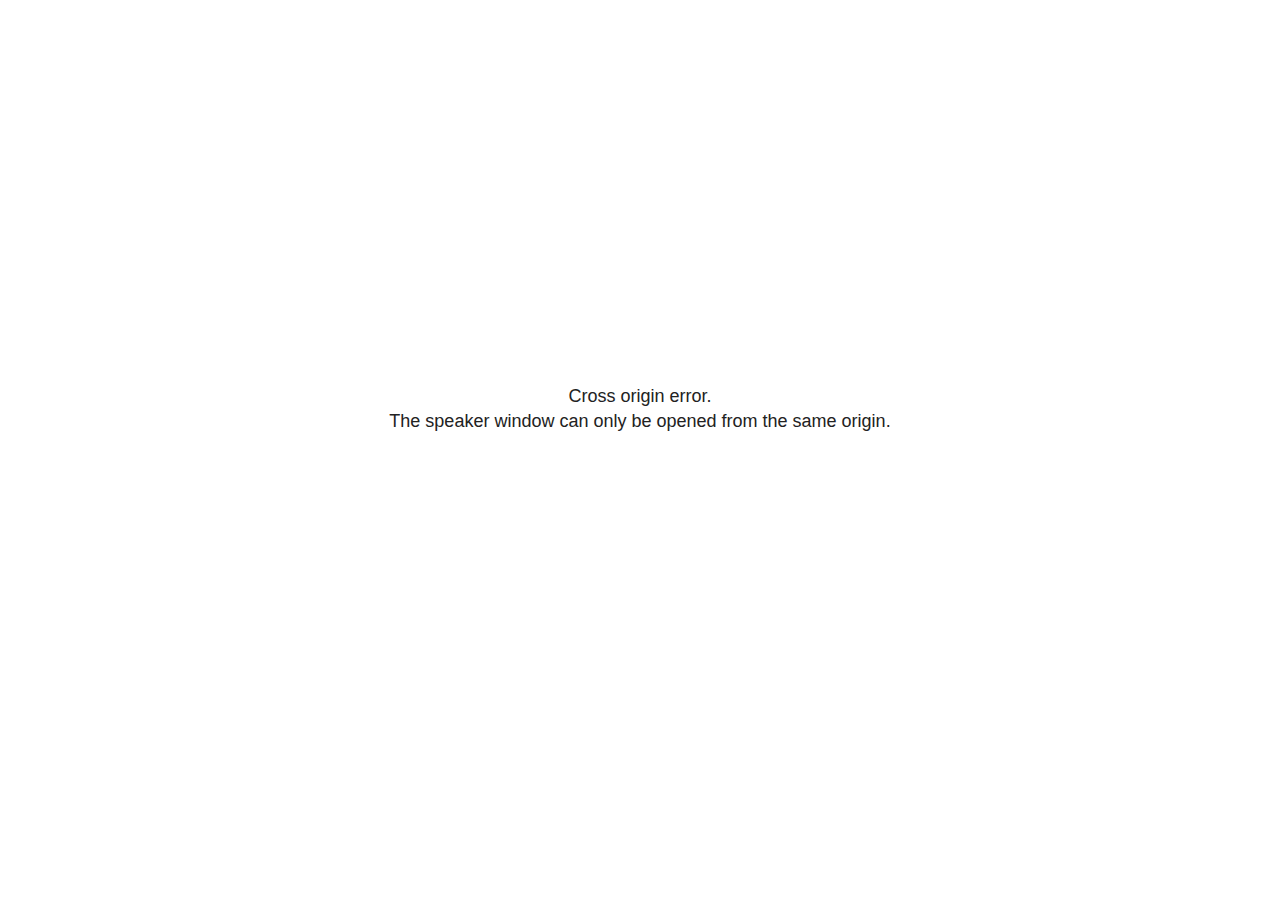
<file: plugin/notes/speaker-view.html>
<!--
	NOTE: You need to build the notes plugin after making changes to this file.
-->
<html lang="en">
	<head>
		<meta charset="utf-8">

		<title>reveal.js - Speaker View</title>

		<style>
			body {
				font-family: Helvetica;
				font-size: 18px;
			}

			#current-slide,
			#upcoming-slide,
			#speaker-controls {
				padding: 6px;
				box-sizing: border-box;
				-moz-box-sizing: border-box;
			}

			#current-slide iframe,
			#upcoming-slide iframe {
				width: 100%;
				height: 100%;
				border: 1px solid #ddd;
			}

			#current-slide .label,
			#upcoming-slide .label {
				position: absolute;
				top: 10px;
				left: 10px;
				z-index: 2;
			}

			#connection-status {
				position: absolute;
				top: 0;
				left: 0;
				width: 100%;
				height: 100%;
				z-index: 20;
				padding: 30% 20% 20% 20%;
				font-size: 18px;
				color: #222;
				background: #fff;
				text-align: center;
				box-sizing: border-box;
				line-height: 1.4;
			}

			.overlay-element {
				height: 34px;
				line-height: 34px;
				padding: 0 10px;
				text-shadow: none;
				background: rgba( 220, 220, 220, 0.8 );
				color: #222;
				font-size: 14px;
			}

			.overlay-element.interactive:hover {
				background: rgba( 220, 220, 220, 1 );
			}

			#current-slide {
				position: absolute;
				width: 60%;
				height: 100%;
				top: 0;
				left: 0;
				padding-right: 0;
			}

			#upcoming-slide {
				position: absolute;
				width: 40%;
				height: 40%;
				right: 0;
				top: 0;
			}

			/* Speaker controls */
			#speaker-controls {
				position: absolute;
				top: 40%;
				right: 0;
				width: 40%;
				height: 60%;
				overflow: auto;
				font-size: 18px;
			}

				.speaker-controls-time.hidden,
				.speaker-controls-notes.hidden {
					display: none;
				}

				.speaker-controls-time .label,
				.speaker-controls-pace .label,
				.speaker-controls-notes .label {
					text-transform: uppercase;
					font-weight: normal;
					font-size: 0.66em;
					color: #666;
					margin: 0;
				}

				.speaker-controls-time, .speaker-controls-pace {
					border-bottom: 1px solid rgba( 200, 200, 200, 0.5 );
					margin-bottom: 10px;
					padding: 10px 16px;
					padding-bottom: 20px;
					cursor: pointer;
				}

				.speaker-controls-time .reset-button {
					opacity: 0;
					float: right;
					color: #666;
					text-decoration: none;
				}
				.speaker-controls-time:hover .reset-button {
					opacity: 1;
				}

				.speaker-controls-time .timer,
				.speaker-controls-time .clock {
					width: 50%;
				}

				.speaker-controls-time .timer,
				.speaker-controls-time .clock,
				.speaker-controls-time .pacing .hours-value,
				.speaker-controls-time .pacing .minutes-value,
				.speaker-controls-time .pacing .seconds-value {
					font-size: 1.9em;
				}

				.speaker-controls-time .timer {
					float: left;
				}

				.speaker-controls-time .clock {
					float: right;
					text-align: right;
				}

				.speaker-controls-time span.mute {
					opacity: 0.3;
				}

				.speaker-controls-time .pacing-title {
					margin-top: 5px;
				}

				.speaker-controls-time .pacing.ahead {
					color: blue;
				}

				.speaker-controls-time .pacing.on-track {
					color: green;
				}

				.speaker-controls-time .pacing.behind {
					color: red;
				}

				.speaker-controls-notes {
					padding: 10px 16px;
				}

				.speaker-controls-notes .value {
					margin-top: 5px;
					line-height: 1.4;
					font-size: 1.2em;
				}

			/* Layout selector */
			#speaker-layout {
				position: absolute;
				top: 10px;
				right: 10px;
				color: #222;
				z-index: 10;
			}
				#speaker-layout select {
					position: absolute;
					width: 100%;
					height: 100%;
					top: 0;
					left: 0;
					border: 0;
					box-shadow: 0;
					cursor: pointer;
					opacity: 0;

					font-size: 1em;
					background-color: transparent;

					-moz-appearance: none;
					-webkit-appearance: none;
					-webkit-tap-highlight-color: rgba(0, 0, 0, 0);
				}

				#speaker-layout select:focus {
					outline: none;
					box-shadow: none;
				}

			.clear {
				clear: both;
			}

			/* Speaker layout: Wide */
			body[data-speaker-layout="wide"] #current-slide,
			body[data-speaker-layout="wide"] #upcoming-slide {
				width: 50%;
				height: 45%;
				padding: 6px;
			}

			body[data-speaker-layout="wide"] #current-slide {
				top: 0;
				left: 0;
			}

			body[data-speaker-layout="wide"] #upcoming-slide {
				top: 0;
				left: 50%;
			}

			body[data-speaker-layout="wide"] #speaker-controls {
				top: 45%;
				left: 0;
				width: 100%;
				height: 50%;
				font-size: 1.25em;
			}

			/* Speaker layout: Tall */
			body[data-speaker-layout="tall"] #current-slide,
			body[data-speaker-layout="tall"] #upcoming-slide {
				width: 45%;
				height: 50%;
				padding: 6px;
			}

			body[data-speaker-layout="tall"] #current-slide {
				top: 0;
				left: 0;
			}

			body[data-speaker-layout="tall"] #upcoming-slide {
				top: 50%;
				left: 0;
			}

			body[data-speaker-layout="tall"] #speaker-controls {
				padding-top: 40px;
				top: 0;
				left: 45%;
				width: 55%;
				height: 100%;
				font-size: 1.25em;
			}

			/* Speaker layout: Notes only */
			body[data-speaker-layout="notes-only"] #current-slide,
			body[data-speaker-layout="notes-only"] #upcoming-slide {
				display: none;
			}

			body[data-speaker-layout="notes-only"] #speaker-controls {
				padding-top: 40px;
				top: 0;
				left: 0;
				width: 100%;
				height: 100%;
				font-size: 1.25em;
			}

			@media screen and (max-width: 1080px) {
				body[data-speaker-layout="default"] #speaker-controls {
					font-size: 16px;
				}
			}

			@media screen and (max-width: 900px) {
				body[data-speaker-layout="default"] #speaker-controls {
					font-size: 14px;
				}
			}

			@media screen and (max-width: 800px) {
				body[data-speaker-layout="default"] #speaker-controls {
					font-size: 12px;
				}
			}

		</style>
	</head>

	<body>

		<div id="connection-status">Loading speaker view...</div>

		<div id="current-slide"></div>
		<div id="upcoming-slide"><span class="overlay-element label">Upcoming</span></div>
		<div id="speaker-controls">
			<div class="speaker-controls-time">
				<h4 class="label">Time <span class="reset-button">Click to Reset</span></h4>
				<div class="clock">
					<span class="clock-value">0:00 AM</span>
				</div>
				<div class="timer">
					<span class="hours-value">00</span><span class="minutes-value">:00</span><span class="seconds-value">:00</span>
				</div>
				<div class="clear"></div>

				<h4 class="label pacing-title" style="display: none">Pacing – Time to finish current slide</h4>
				<div class="pacing" style="display: none">
					<span class="hours-value">00</span><span class="minutes-value">:00</span><span class="seconds-value">:00</span>
				</div>
			</div>

			<div class="speaker-controls-notes hidden">
				<h4 class="label">Notes</h4>
				<div class="value"></div>
			</div>
		</div>
		<div id="speaker-layout" class="overlay-element interactive">
			<span class="speaker-layout-label"></span>
			<select class="speaker-layout-dropdown"></select>
		</div>

		<script>

			(function() {

				var notes,
					notesValue,
					currentState,
					currentSlide,
					upcomingSlide,
					layoutLabel,
					layoutDropdown,
					pendingCalls = {},
					lastRevealApiCallId = 0,
					connected = false

				var connectionStatus = document.querySelector( '#connection-status' );

				var SPEAKER_LAYOUTS = {
					'default': 'Default',
					'wide': 'Wide',
					'tall': 'Tall',
					'notes-only': 'Notes only'
				};

				setupLayout();

				let openerOrigin;

				try {
					openerOrigin = window.opener.location.origin;
				}
				catch ( error ) { console.warn( error ) }

				// In order to prevent XSS, the speaker view will only run if its
				// opener has the same origin as itself
				if( window.location.origin !== openerOrigin ) {
					connectionStatus.innerHTML = 'Cross origin error.<br>The speaker window can only be opened from the same origin.';
					return;
				}

				var connectionTimeout = setTimeout( function() {
					connectionStatus.innerHTML = 'Error connecting to main window.<br>Please try closing and reopening the speaker view.';
				}, 5000 );

				window.addEventListener( 'message', function( event ) {

					// Validate the origin of all messages to avoid parsing messages
					// that aren't meant for us. Ignore when running off file:// so
					// that the speaker view continues to work without a web server.
					if( window.location.origin !== event.origin && window.location.origin !== 'file://' ) {
						return
					}

					clearTimeout( connectionTimeout );
					connectionStatus.style.display = 'none';

					var data = JSON.parse( event.data );

					// The overview mode is only useful to the reveal.js instance
					// where navigation occurs so we don't sync it
					if( data.state ) delete data.state.overview;

					// Messages sent by the notes plugin inside of the main window
					if( data && data.namespace === 'reveal-notes' ) {
						if( data.type === 'connect' ) {
							handleConnectMessage( data );
						}
						else if( data.type === 'state' ) {
							handleStateMessage( data );
						}
						else if( data.type === 'return' ) {
							pendingCalls[data.callId](data.result);
							delete pendingCalls[data.callId];
						}
					}
					// Messages sent by the reveal.js inside of the current slide preview
					else if( data && data.namespace === 'reveal' ) {
						if( /ready/.test( data.eventName ) ) {
							// Send a message back to notify that the handshake is complete
							window.opener.postMessage( JSON.stringify({ namespace: 'reveal-notes', type: 'connected'} ), '*' );
						}
						else if( /slidechanged|fragmentshown|fragmenthidden|paused|resumed/.test( data.eventName ) && currentState !== JSON.stringify( data.state ) ) {

							dispatchStateToMainWindow( data.state );

						}
					}

				} );

				/**
				 * Updates the presentation in the main window to match the state
				 * of the presentation in the notes window.
				 */
				const dispatchStateToMainWindow = debounce(( state ) => {
					window.opener.postMessage( JSON.stringify({ method: 'setState', args: [ state ]} ), '*' );
				}, 500);

				/**
				 * Asynchronously calls the Reveal.js API of the main frame.
				 */
				function callRevealApi( methodName, methodArguments, callback ) {

					var callId = ++lastRevealApiCallId;
					pendingCalls[callId] = callback;
					window.opener.postMessage( JSON.stringify( {
						namespace: 'reveal-notes',
						type: 'call',
						callId: callId,
						methodName: methodName,
						arguments: methodArguments
					} ), '*' );

				}

				/**
				 * Called when the main window is trying to establish a
				 * connection.
				 */
				function handleConnectMessage( data ) {

					if( connected === false ) {
						connected = true;

						setupIframes( data );
						setupKeyboard();
						setupNotes();
						setupTimer();
						setupHeartbeat();
					}

				}

				/**
				 * Called when the main window sends an updated state.
				 */
				function handleStateMessage( data ) {

					// Store the most recently set state to avoid circular loops
					// applying the same state
					currentState = JSON.stringify( data.state );

					// No need for updating the notes in case of fragment changes
					if ( data.notes ) {
						notes.classList.remove( 'hidden' );
						notesValue.style.whiteSpace = data.whitespace;
						if( data.markdown ) {
							notesValue.innerHTML = marked( data.notes );
						}
						else {
							notesValue.innerHTML = data.notes;
						}
					}
					else {
						notes.classList.add( 'hidden' );
					}

					// Update the note slides
					currentSlide.contentWindow.postMessage( JSON.stringify({ method: 'setState', args: [ data.state ] }), '*' );
					upcomingSlide.contentWindow.postMessage( JSON.stringify({ method: 'setState', args: [ data.state ] }), '*' );
					upcomingSlide.contentWindow.postMessage( JSON.stringify({ method: 'next' }), '*' );

				}

				// Limit to max one state update per X ms
				handleStateMessage = debounce( handleStateMessage, 200 );

				/**
				 * Forward keyboard events to the current slide window.
				 * This enables keyboard events to work even if focus
				 * isn't set on the current slide iframe.
				 *
				 * Block F5 default handling, it reloads and disconnects
				 * the speaker notes window.
				 */
				function setupKeyboard() {

					document.addEventListener( 'keydown', function( event ) {
						if( event.keyCode === 116 || ( event.metaKey && event.keyCode === 82 ) ) {
							event.preventDefault();
							return false;
						}
						currentSlide.contentWindow.postMessage( JSON.stringify({ method: 'triggerKey', args: [ event.keyCode ] }), '*' );
					} );

				}

				/**
				 * Creates the preview iframes.
				 */
				function setupIframes( data ) {

					var params = [
						'receiver',
						'progress=false',
						'history=false',
						'transition=none',
						'autoSlide=0',
						'backgroundTransition=none'
					].join( '&' );

					var urlSeparator = /\?/.test(data.url) ? '&' : '?';
					var hash = '#/' + data.state.indexh + '/' + data.state.indexv;
					var currentURL = data.url + urlSeparator + params + '&scrollActivationWidth=false&postMessageEvents=true' + hash;
					var upcomingURL = data.url + urlSeparator + params + '&scrollActivationWidth=false&controls=false' + hash;

					currentSlide = document.createElement( 'iframe' );
					currentSlide.setAttribute( 'width', 1280 );
					currentSlide.setAttribute( 'height', 1024 );
					currentSlide.setAttribute( 'src', currentURL );
					document.querySelector( '#current-slide' ).appendChild( currentSlide );

					upcomingSlide = document.createElement( 'iframe' );
					upcomingSlide.setAttribute( 'width', 640 );
					upcomingSlide.setAttribute( 'height', 512 );
					upcomingSlide.setAttribute( 'src', upcomingURL );
					document.querySelector( '#upcoming-slide' ).appendChild( upcomingSlide );

				}

				/**
				 * Setup the notes UI.
				 */
				function setupNotes() {

					notes = document.querySelector( '.speaker-controls-notes' );
					notesValue = document.querySelector( '.speaker-controls-notes .value' );

				}

				/**
				 * We send out a heartbeat at all times to ensure we can
				 * reconnect with the main presentation window after reloads.
				 */
				function setupHeartbeat() {

					setInterval( () => {
						window.opener.postMessage( JSON.stringify({ namespace: 'reveal-notes', type: 'heartbeat'} ), '*' );
					}, 1000 );

				}

				function getTimings( callback ) {

					callRevealApi( 'getSlidesAttributes', [], function ( slideAttributes ) {
						callRevealApi( 'getConfig', [], function ( config ) {
							var totalTime = config.totalTime;
							var minTimePerSlide = config.minimumTimePerSlide || 0;
							var defaultTiming = config.defaultTiming;
							if ((defaultTiming == null) && (totalTime == null)) {
								callback(null);
								return;
							}
							// Setting totalTime overrides defaultTiming
							if (totalTime) {
								defaultTiming = 0;
							}
							var timings = [];
							for ( var i in slideAttributes ) {
								var slide = slideAttributes[ i ];
								var timing = defaultTiming;
								if( slide.hasOwnProperty( 'data-timing' )) {
									var t = slide[ 'data-timing' ];
									timing = parseInt(t);
									if( isNaN(timing) ) {
										console.warn("Could not parse timing '" + t + "' of slide " + i + "; using default of " + defaultTiming);
										timing = defaultTiming;
									}
								}
								timings.push(timing);
							}
							if ( totalTime ) {
								// After we've allocated time to individual slides, we summarize it and
								// subtract it from the total time
								var remainingTime = totalTime - timings.reduce( function(a, b) { return a + b; }, 0 );
								// The remaining time is divided by the number of slides that have 0 seconds
								// allocated at the moment, giving the average time-per-slide on the remaining slides
								var remainingSlides = (timings.filter( function(x) { return x == 0 }) ).length
								var timePerSlide = Math.round( remainingTime / remainingSlides, 0 )
								// And now we replace every zero-value timing with that average
								timings = timings.map( function(x) { return (x==0 ? timePerSlide : x) } );
							}
							var slidesUnderMinimum = timings.filter( function(x) { return (x < minTimePerSlide) } ).length
							if ( slidesUnderMinimum ) {
								message = "The pacing time for " + slidesUnderMinimum + " slide(s) is under the configured minimum of " + minTimePerSlide + " seconds. Check the data-timing attribute on individual slides, or consider increasing the totalTime or minimumTimePerSlide configuration options (or removing some slides).";
								alert(message);
							}
							callback( timings );
						} );
					} );

				}

				/**
				 * Return the number of seconds allocated for presenting
				 * all slides up to and including this one.
				 */
				function getTimeAllocated( timings, callback ) {

					callRevealApi( 'getSlidePastCount', [], function ( currentSlide ) {
						var allocated = 0;
						for (var i in timings.slice(0, currentSlide + 1)) {
							allocated += timings[i];
						}
						callback( allocated );
					} );

				}

				/**
				 * Create the timer and clock and start updating them
				 * at an interval.
				 */
				function setupTimer() {

					var start = new Date(),
					timeEl = document.querySelector( '.speaker-controls-time' ),
					clockEl = timeEl.querySelector( '.clock-value' ),
					hoursEl = timeEl.querySelector( '.hours-value' ),
					minutesEl = timeEl.querySelector( '.minutes-value' ),
					secondsEl = timeEl.querySelector( '.seconds-value' ),
					pacingTitleEl = timeEl.querySelector( '.pacing-title' ),
					pacingEl = timeEl.querySelector( '.pacing' ),
					pacingHoursEl = pacingEl.querySelector( '.hours-value' ),
					pacingMinutesEl = pacingEl.querySelector( '.minutes-value' ),
					pacingSecondsEl = pacingEl.querySelector( '.seconds-value' );

					var timings = null;
					getTimings( function ( _timings ) {

						timings = _timings;
						if (_timings !== null) {
							pacingTitleEl.style.removeProperty('display');
							pacingEl.style.removeProperty('display');
						}

						// Update once directly
						_updateTimer();

						// Then update every second
						setInterval( _updateTimer, 1000 );

					} );


					function _resetTimer() {

						if (timings == null) {
							start = new Date();
							_updateTimer();
						}
						else {
							// Reset timer to beginning of current slide
							getTimeAllocated( timings, function ( slideEndTimingSeconds ) {
								var slideEndTiming = slideEndTimingSeconds * 1000;
								callRevealApi( 'getSlidePastCount', [], function ( currentSlide ) {
									var currentSlideTiming = timings[currentSlide] * 1000;
									var previousSlidesTiming = slideEndTiming - currentSlideTiming;
									var now = new Date();
									start = new Date(now.getTime() - previousSlidesTiming);
									_updateTimer();
								} );
							} );
						}

					}

					timeEl.addEventListener( 'click', function() {
						_resetTimer();
						return false;
					} );

					function _displayTime( hrEl, minEl, secEl, time) {

						var sign = Math.sign(time) == -1 ? "-" : "";
						time = Math.abs(Math.round(time / 1000));
						var seconds = time % 60;
						var minutes = Math.floor( time / 60 ) % 60 ;
						var hours = Math.floor( time / ( 60 * 60 )) ;
						hrEl.innerHTML = sign + zeroPadInteger( hours );
						if (hours == 0) {
							hrEl.classList.add( 'mute' );
						}
						else {
							hrEl.classList.remove( 'mute' );
						}
						minEl.innerHTML = ':' + zeroPadInteger( minutes );
						if (hours == 0 && minutes == 0) {
							minEl.classList.add( 'mute' );
						}
						else {
							minEl.classList.remove( 'mute' );
						}
						secEl.innerHTML = ':' + zeroPadInteger( seconds );
					}

					function _updateTimer() {

						var diff, hours, minutes, seconds,
						now = new Date();

						diff = now.getTime() - start.getTime();

						clockEl.innerHTML = now.toLocaleTimeString( 'en-US', { hour12: true, hour: '2-digit', minute:'2-digit' } );
						_displayTime( hoursEl, minutesEl, secondsEl, diff );
						if (timings !== null) {
							_updatePacing(diff);
						}

					}

					function _updatePacing(diff) {

						getTimeAllocated( timings, function ( slideEndTimingSeconds ) {
							var slideEndTiming = slideEndTimingSeconds * 1000;

							callRevealApi( 'getSlidePastCount', [], function ( currentSlide ) {
								var currentSlideTiming = timings[currentSlide] * 1000;
								var timeLeftCurrentSlide = slideEndTiming - diff;
								if (timeLeftCurrentSlide < 0) {
									pacingEl.className = 'pacing behind';
								}
								else if (timeLeftCurrentSlide < currentSlideTiming) {
									pacingEl.className = 'pacing on-track';
								}
								else {
									pacingEl.className = 'pacing ahead';
								}
								_displayTime( pacingHoursEl, pacingMinutesEl, pacingSecondsEl, timeLeftCurrentSlide );
							} );
						} );
					}

				}

				/**
				 * Sets up the speaker view layout and layout selector.
				 */
				function setupLayout() {

					layoutDropdown = document.querySelector( '.speaker-layout-dropdown' );
					layoutLabel = document.querySelector( '.speaker-layout-label' );

					// Render the list of available layouts
					for( var id in SPEAKER_LAYOUTS ) {
						var option = document.createElement( 'option' );
						option.setAttribute( 'value', id );
						option.textContent = SPEAKER_LAYOUTS[ id ];
						layoutDropdown.appendChild( option );
					}

					// Monitor the dropdown for changes
					layoutDropdown.addEventListener( 'change', function( event ) {

						setLayout( layoutDropdown.value );

					}, false );

					// Restore any currently persisted layout
					setLayout( getLayout() );

				}

				/**
				 * Sets a new speaker view layout. The layout is persisted
				 * in local storage.
				 */
				function setLayout( value ) {

					var title = SPEAKER_LAYOUTS[ value ];

					layoutLabel.innerHTML = 'Layout' + ( title ? ( ': ' + title ) : '' );
					layoutDropdown.value = value;

					document.body.setAttribute( 'data-speaker-layout', value );

					// Persist locally
					if( supportsLocalStorage() ) {
						window.localStorage.setItem( 'reveal-speaker-layout', value );
					}

				}

				/**
				 * Returns the ID of the most recently set speaker layout
				 * or our default layout if none has been set.
				 */
				function getLayout() {

					if( supportsLocalStorage() ) {
						var layout = window.localStorage.getItem( 'reveal-speaker-layout' );
						if( layout ) {
							return layout;
						}
					}

					// Default to the first record in the layouts hash
					for( var id in SPEAKER_LAYOUTS ) {
						return id;
					}

				}

				function supportsLocalStorage() {

					try {
						localStorage.setItem('test', 'test');
						localStorage.removeItem('test');
						return true;
					}
					catch( e ) {
						return false;
					}

				}

				function zeroPadInteger( num ) {

					var str = '00' + parseInt( num );
					return str.substring( str.length - 2 );

				}

				/**
				 * Limits the frequency at which a function can be called.
				 */
				function debounce( fn, ms ) {

					var lastTime = 0,
						timeout;

					return function() {

						var args = arguments;
						var context = this;

						clearTimeout( timeout );

						var timeSinceLastCall = Date.now() - lastTime;
						if( timeSinceLastCall > ms ) {
							fn.apply( context, args );
							lastTime = Date.now();
						}
						else {
							timeout = setTimeout( function() {
								fn.apply( context, args );
								lastTime = Date.now();
							}, ms - timeSinceLastCall );
						}

					}

				}

			})();

		</script>
	</body>
</html>
</file>
<file: reveal.js/dist/theme/black.css>
/**
 * Black theme for reveal.js. This is the opposite of the 'white' theme.
 *
 * By Hakim El Hattab, http://hakim.se
 */
@import url(./fonts/source-sans-pro/source-sans-pro.css);
section.has-light-background, section.has-light-background h1, section.has-light-background h2, section.has-light-background h3, section.has-light-background h4, section.has-light-background h5, section.has-light-background h6 {
  color: #222;
}

/*********************************************
 * GLOBAL STYLES
 *********************************************/
:root {
  --r-background-color: #191919;
  --r-main-font: Source Sans Pro, Helvetica, sans-serif;
  --r-main-font-size: 42px;
  --r-main-color: #fff;
  --r-block-margin: 20px;
  --r-heading-margin: 0 0 20px 0;
  --r-heading-font: Source Sans Pro, Helvetica, sans-serif;
  --r-heading-color: #fff;
  --r-heading-line-height: 1.2;
  --r-heading-letter-spacing: normal;
  --r-heading-text-transform: uppercase;
  --r-heading-text-shadow: none;
  --r-heading-font-weight: 600;
  --r-heading1-text-shadow: none;
  --r-heading1-size: 2.5em;
  --r-heading2-size: 1.6em;
  --r-heading3-size: 1.3em;
  --r-heading4-size: 1em;
  --r-code-font: monospace;
  --r-link-color: #42affa;
  --r-link-color-dark: #068de9;
  --r-link-color-hover: #8dcffc;
  --r-selection-background-color: rgba(66, 175, 250, 0.75);
  --r-selection-color: #fff;
  --r-overlay-element-bg-color: 240, 240, 240;
  --r-overlay-element-fg-color: 0, 0, 0;
}

.reveal-viewport {
  background: #191919;
  background-color: var(--r-background-color);
}

.reveal {
  font-family: var(--r-main-font);
  font-size: var(--r-main-font-size);
  font-weight: normal;
  color: var(--r-main-color);
}

.reveal ::selection {
  color: var(--r-selection-color);
  background: var(--r-selection-background-color);
  text-shadow: none;
}

.reveal ::-moz-selection {
  color: var(--r-selection-color);
  background: var(--r-selection-background-color);
  text-shadow: none;
}

.reveal .slides section,
.reveal .slides section > section {
  line-height: 1.3;
  font-weight: inherit;
}

/*********************************************
 * HEADERS
 *********************************************/
.reveal h1,
.reveal h2,
.reveal h3,
.reveal h4,
.reveal h5,
.reveal h6 {
  margin: var(--r-heading-margin);
  color: var(--r-heading-color);
  font-family: var(--r-heading-font);
  font-weight: var(--r-heading-font-weight);
  line-height: var(--r-heading-line-height);
  letter-spacing: var(--r-heading-letter-spacing);
  text-transform: var(--r-heading-text-transform);
  text-shadow: var(--r-heading-text-shadow);
  word-wrap: break-word;
}

.reveal h1 {
  font-size: var(--r-heading1-size);
}

.reveal h2 {
  font-size: var(--r-heading2-size);
}

.reveal h3 {
  font-size: var(--r-heading3-size);
}

.reveal h4 {
  font-size: var(--r-heading4-size);
}

.reveal h1 {
  text-shadow: var(--r-heading1-text-shadow);
}

/*********************************************
 * OTHER
 *********************************************/
.reveal p {
  margin: var(--r-block-margin) 0;
  line-height: 1.3;
}

/* Remove trailing margins after titles */
.reveal h1:last-child,
.reveal h2:last-child,
.reveal h3:last-child,
.reveal h4:last-child,
.reveal h5:last-child,
.reveal h6:last-child {
  margin-bottom: 0;
}

/* Ensure certain elements are never larger than the slide itself */
.reveal img,
.reveal video,
.reveal iframe {
  max-width: 95%;
  max-height: 95%;
}

.reveal strong,
.reveal b {
  font-weight: bold;
}

.reveal em {
  font-style: italic;
}

.reveal ol,
.reveal dl,
.reveal ul {
  display: inline-block;
  text-align: left;
  margin: 0 0 0 1em;
}

.reveal ol {
  list-style-type: decimal;
}

.reveal ul {
  list-style-type: disc;
}

.reveal ul ul {
  list-style-type: square;
}

.reveal ul ul ul {
  list-style-type: circle;
}

.reveal ul ul,
.reveal ul ol,
.reveal ol ol,
.reveal ol ul {
  display: block;
  margin-left: 40px;
}

.reveal dt {
  font-weight: bold;
}

.reveal dd {
  margin-left: 40px;
}

.reveal blockquote {
  display: block;
  position: relative;
  width: 70%;
  margin: var(--r-block-margin) auto;
  padding: 5px;
  font-style: italic;
  background: rgba(255, 255, 255, 0.05);
  box-shadow: 0px 0px 2px rgba(0, 0, 0, 0.2);
}

.reveal blockquote p:first-child,
.reveal blockquote p:last-child {
  display: inline-block;
}

.reveal q {
  font-style: italic;
}

.reveal pre {
  display: block;
  position: relative;
  width: 90%;
  margin: var(--r-block-margin) auto;
  text-align: left;
  font-size: 0.55em;
  font-family: var(--r-code-font);
  line-height: 1.2em;
  word-wrap: break-word;
  box-shadow: 0px 5px 15px rgba(0, 0, 0, 0.15);
}

.reveal code {
  font-family: var(--r-code-font);
  text-transform: none;
  tab-size: 2;
}

.reveal pre code {
  display: block;
  padding: 5px;
  overflow: auto;
  max-height: 400px;
  word-wrap: normal;
}

.reveal .code-wrapper {
  white-space: normal;
}

.reveal .code-wrapper code {
  white-space: pre;
}

.reveal table {
  margin: auto;
  border-collapse: collapse;
  border-spacing: 0;
}

.reveal table th {
  font-weight: bold;
}

.reveal table th,
.reveal table td {
  text-align: left;
  padding: 0.2em 0.5em 0.2em 0.5em;
  border-bottom: 1px solid;
}

.reveal table th[align=center],
.reveal table td[align=center] {
  text-align: center;
}

.reveal table th[align=right],
.reveal table td[align=right] {
  text-align: right;
}

.reveal table tbody tr:last-child th,
.reveal table tbody tr:last-child td {
  border-bottom: none;
}

.reveal sup {
  vertical-align: super;
  font-size: smaller;
}

.reveal sub {
  vertical-align: sub;
  font-size: smaller;
}

.reveal small {
  display: inline-block;
  font-size: 0.6em;
  line-height: 1.2em;
  vertical-align: top;
}

.reveal small * {
  vertical-align: top;
}

.reveal img {
  margin: var(--r-block-margin) 0;
}

/*********************************************
 * LINKS
 *********************************************/
.reveal a {
  color: var(--r-link-color);
  text-decoration: none;
  transition: color 0.15s ease;
}

.reveal a:hover {
  color: var(--r-link-color-hover);
  text-shadow: none;
  border: none;
}

.reveal .roll span:after {
  color: #fff;
  background: var(--r-link-color-dark);
}

/*********************************************
 * Frame helper
 *********************************************/
.reveal .r-frame {
  border: 4px solid var(--r-main-color);
  box-shadow: 0 0 10px rgba(0, 0, 0, 0.15);
}

.reveal a .r-frame {
  transition: all 0.15s linear;
}

.reveal a:hover .r-frame {
  border-color: var(--r-link-color);
  box-shadow: 0 0 20px rgba(0, 0, 0, 0.55);
}

/*********************************************
 * NAVIGATION CONTROLS
 *********************************************/
.reveal .controls {
  color: var(--r-link-color);
}

/*********************************************
 * PROGRESS BAR
 *********************************************/
.reveal .progress {
  background: rgba(0, 0, 0, 0.2);
  color: var(--r-link-color);
}

/*********************************************
 * PRINT BACKGROUND
 *********************************************/
@media print {
  .backgrounds {
    background-color: var(--r-background-color);
  }
}
</file>
